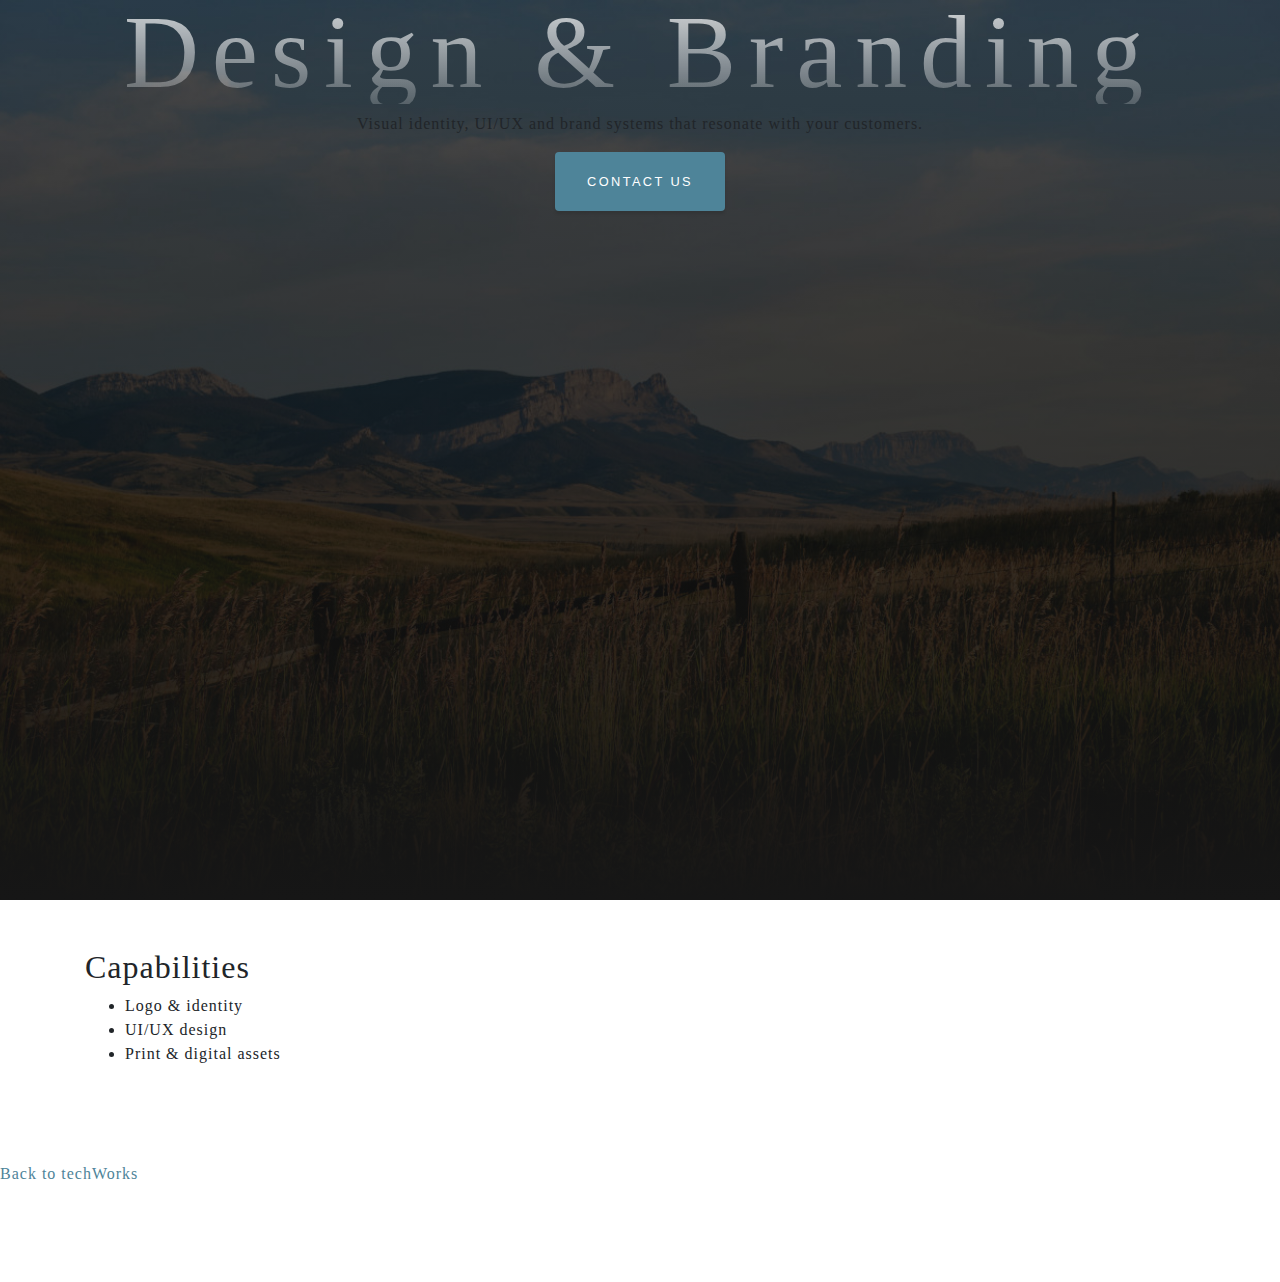
<file: design.html>
<!doctype html>
<html lang="en">
<head>
  <meta charset="utf-8">
  <meta name="viewport" content="width=device-width, initial-scale=1">
  <title>Design & Branding in Billings, MT | techWorks</title>
  <meta name="description" content="Branding, UI/UX, and graphic design services for Montana businesses to create memorable visual identities.">
  <link rel="canonical" href="https://techworksmontana.com/design.html">
  <link href="vendor/bootstrap.min.css" rel="stylesheet">
  <link href="css/style.css" rel="stylesheet">
</head>
<body>
  <header class="masthead">
    <div class="container text-center">
      <h1>Design & Branding</h1>
      <p>Visual identity, UI/UX and brand systems that resonate with your customers.</p>
      <a href="index.html#contact" class="btn btn-primary">Contact Us</a>
    </div>
  </header>
  <main class="container mt-5">
    <section>
      <h2>Capabilities</h2>
      <ul>
        <li>Logo & identity</li>
        <li>UI/UX design</li>
        <li>Print & digital assets</li>
      </ul>
    </section>
  </main>
  <footer>
    <p><a href="index.html">Back to techWorks</a></p>
  </footer>
</body>
</html>
</file>
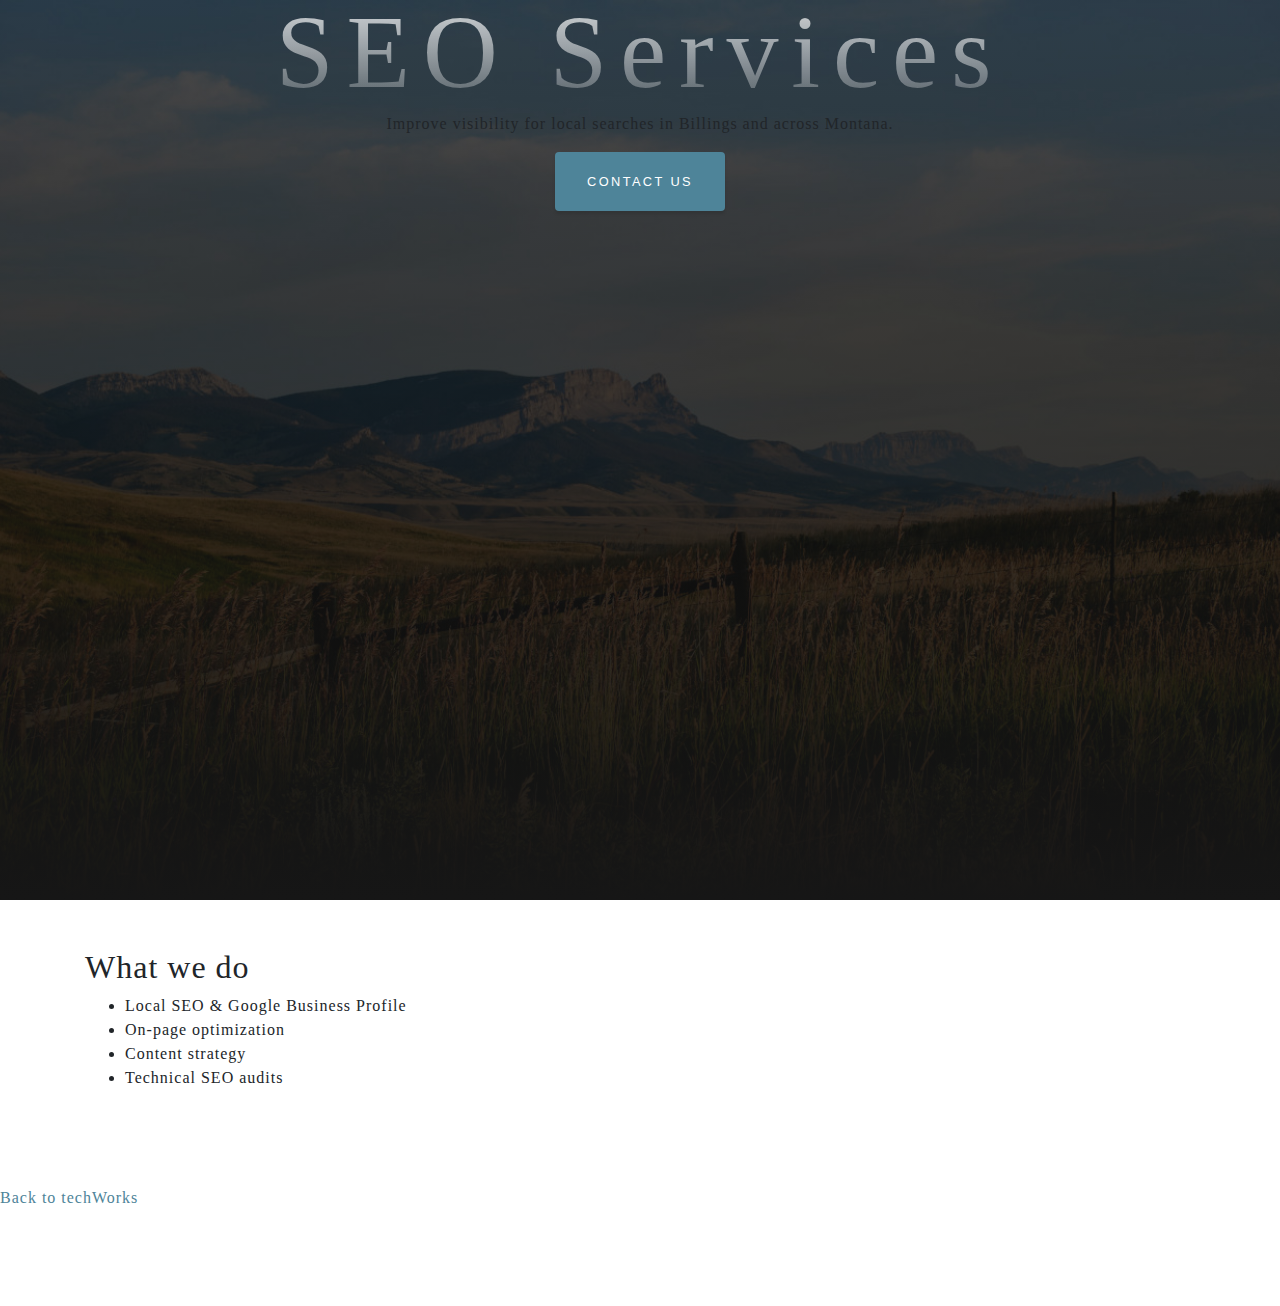
<file: seo.html>
<!doctype html>
<html lang="en">
<head>
  <meta charset="utf-8">
  <meta name="viewport" content="width=device-width, initial-scale=1">
  <title>SEO Services in Billings, MT | techWorks</title>
  <meta name="description" content="Local and technical SEO for Montana businesses: keyword research, on-page optimization, and local citations.">
  <link rel="canonical" href="https://techworksmontana.com/seo.html">
  <link href="vendor/bootstrap.min.css" rel="stylesheet">
  <link href="css/style.css" rel="stylesheet">
</head>
<body>
  <header class="masthead">
    <div class="container text-center">
      <h1>SEO Services</h1>
      <p>Improve visibility for local searches in Billings and across Montana.</p>
      <a href="index.html#contact" class="btn btn-primary">Contact Us</a>
    </div>
  </header>
  <main class="container mt-5">
    <section>
      <h2>What we do</h2>
      <ul>
        <li>Local SEO & Google Business Profile</li>
        <li>On-page optimization</li>
        <li>Content strategy</li>
        <li>Technical SEO audits</li>
      </ul>
    </section>
  </main>
  <footer>
    <p><a href="index.html">Back to techWorks</a></p>
  </footer>
</body>
</html>
</file>
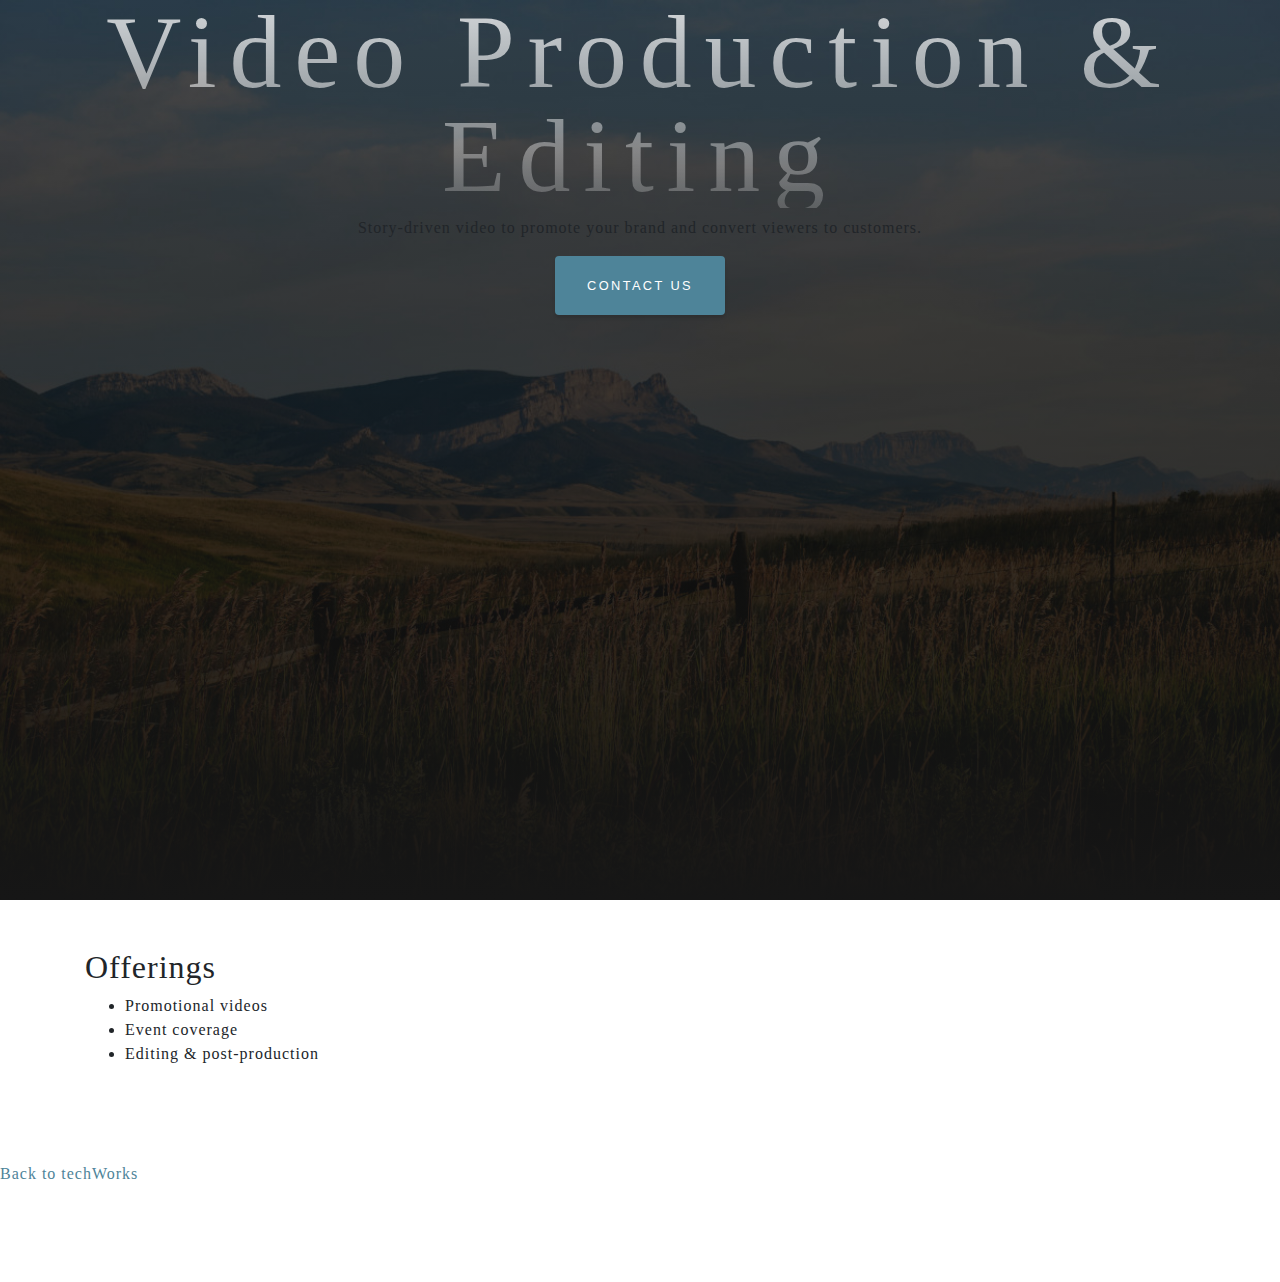
<file: video.html>
<!doctype html>
<html lang="en">
<head>
  <meta charset="utf-8">
  <meta name="viewport" content="width=device-width, initial-scale=1">
  <title>Video Production & Editing in Billings, MT | techWorks</title>
  <meta name="description" content="Professional video editing and production to showcase your business and drive engagement.">
  <link rel="canonical" href="https://techworksmontana.com/video.html">
  <link href="vendor/bootstrap.min.css" rel="stylesheet">
  <link href="css/style.css" rel="stylesheet">
</head>
<body>
  <header class="masthead">
    <div class="container text-center">
      <h1>Video Production & Editing</h1>
      <p>Story-driven video to promote your brand and convert viewers to customers.</p>
      <a href="index.html#contact" class="btn btn-primary">Contact Us</a>
    </div>
  </header>
  <main class="container mt-5">
    <section>
      <h2>Offerings</h2>
      <ul>
        <li>Promotional videos</li>
        <li>Event coverage</li>
        <li>Editing & post-production</li>
      </ul>
    </section>
  </main>
  <footer>
    <p><a href="index.html">Back to techWorks</a></p>
  </footer>
</body>
</html>
</file>
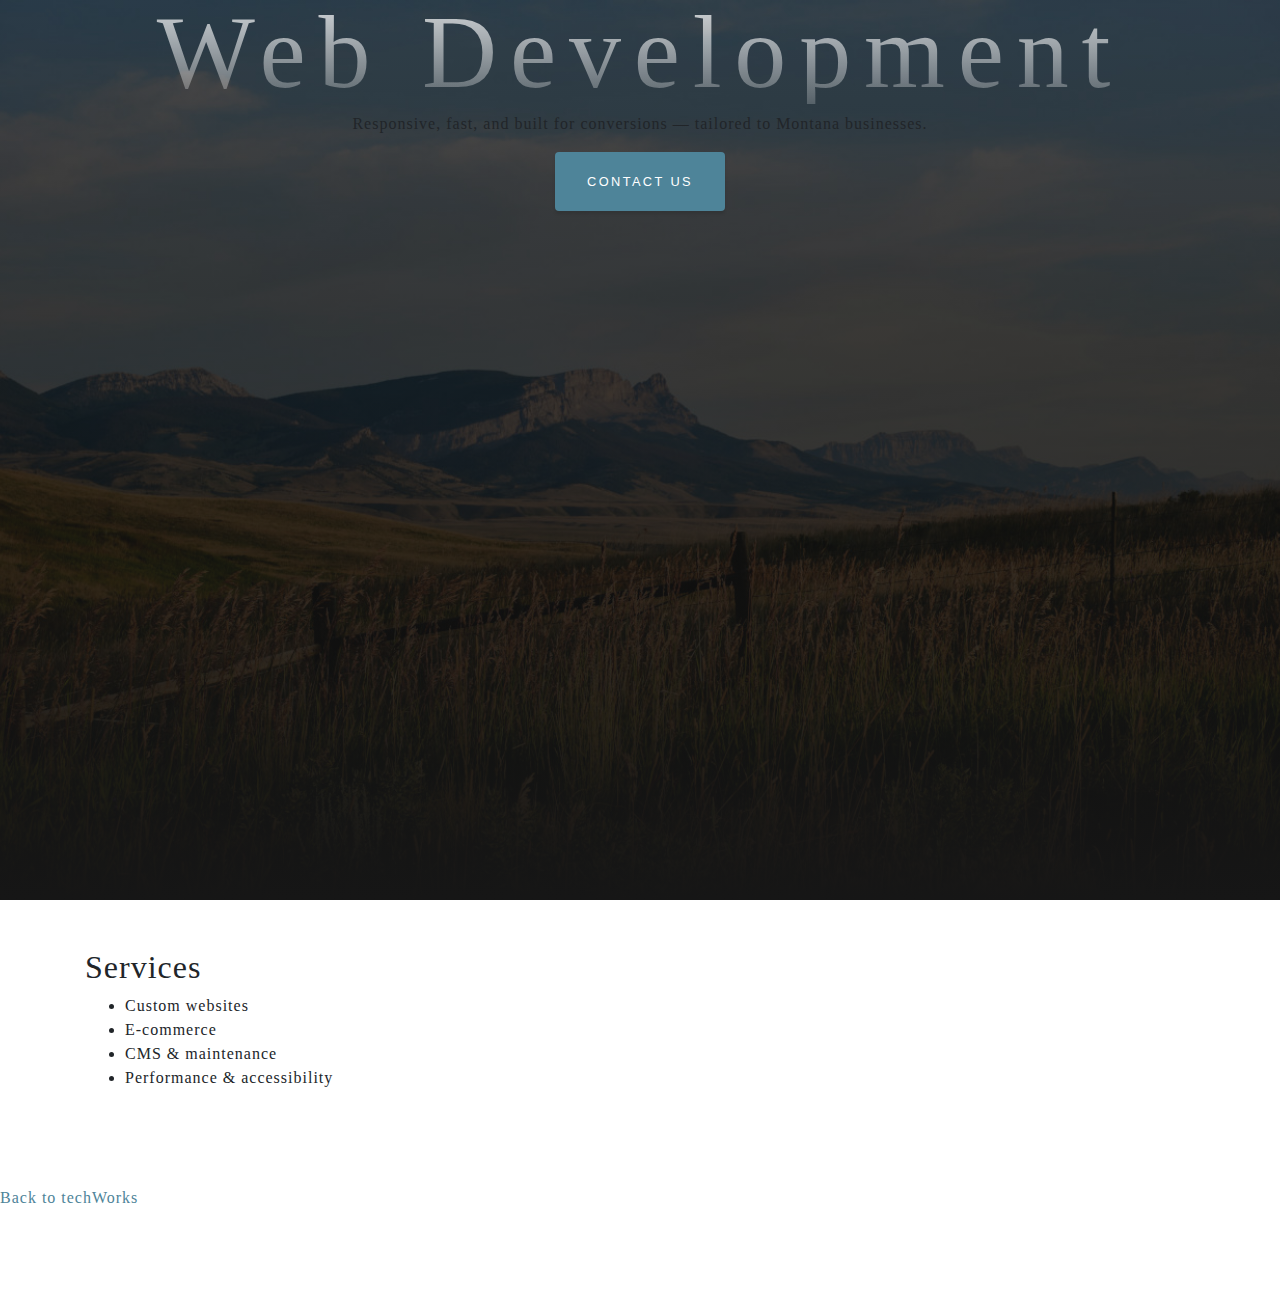
<file: web.html>
<!doctype html>
<html lang="en">
<head>
  <meta charset="utf-8">
  <meta name="viewport" content="width=device-width, initial-scale=1">
  <title>Web Development in Billings, MT | techWorks</title>
  <meta name="description" content="Custom web development for Montana businesses — responsive sites, e-commerce, CMS and performance optimization.">
  <link rel="canonical" href="https://techworksmontana.com/web.html">
  <link href="vendor/bootstrap.min.css" rel="stylesheet">
  <link href="css/style.css" rel="stylesheet">
</head>
<body>
  <header class="masthead">
    <div class="container text-center">
      <h1>Web Development</h1>
      <p>Responsive, fast, and built for conversions — tailored to Montana businesses.</p>
      <a href="index.html#contact" class="btn btn-primary">Contact Us</a>
    </div>
  </header>
  <main class="container mt-5">
    <section>
      <h2>Services</h2>
      <ul>
        <li>Custom websites</li>
        <li>E-commerce</li>
        <li>CMS & maintenance</li>
        <li>Performance & accessibility</li>
      </ul>
    </section>
  </main>
  <footer>
    <p><a href="index.html">Back to techWorks</a></p>
  </footer>
</body>
</html>
</file>
<file: css/style.css>
:root {
  --tech-green: #4e8499;
  --tech-focus-green: #4f837f;
  --tech-active-green: #3c6360;
  --tech-black: #161616;
  --tech-nav-link: rgba(255, 255, 255, 0.5);
  --tech-nav-link-hover: rgba(255, 255, 255, 0.75);
  --faded-white: fade(white, 80%);
}

#mainNav {
  background-color: white;
}

#mainNav .navbar-toggler {
  font-size: 80%;
  padding: 0.75rem;
  color: var(--tech-green);
  border: 1px solid var(--tech-green);
}

#mainNav .navbar-toggler:focus {
  outline: none;
}

#mainNav .navbar-brand {
  color: var(--tech-black);
  /* font-weight: 700; */
  padding: .9rem 0;
  font-family: 'Oswald', sans-serif;
}

#mainNav .navbar-nav .nav-item:hover {
  color: var(--faded-white);
  outline: none;
  background-color: transparent;
}

#mainNav .navbar-nav .nav-item:active, #mainNav .navbar-nav .nav-item:focus {
  outline: none;
  background-color: transparent;
}

.logo-width {
  min-width: 180px;
}

.logo-width img {
  max-width: 75px;
}

.masthead {
  position: relative;
  width: 100%;
  height: auto;
  min-height: 35rem;
  padding: 15rem 0;
  background: linear-gradient(to bottom, rgba(22, 22, 22, 0.3) 0%, rgba(22, 22, 22, 0.7) 75%, #161616 100%), url("../img/michael-bourgault-wV1gNxqelfk-unsplash.jpg");
  background-position: center;
  background-repeat: no-repeat;
  background-attachment: scroll;
  background-size: cover;
}

.masthead.success {
  background: linear-gradient(to bottom, rgba(22, 22, 22, 0.3) 0%, rgba(22, 22, 22, 0.7) 75%, #161616 100%), url("../img/michael-bourgault-wV1gNxqelfk-unsplash.jpg");
  background-position: center;
  background-repeat: no-repeat;
  background-attachment: scroll;
  background-size: cover;
}

.masthead h1 {
  font-family: 'Oswald';
  font-size: 3.2rem;
  line-height: 2.5rem;
  letter-spacing: 0.8rem;
  background: -webkit-linear-gradient(rgba(255, 255, 255, 0.8), rgba(255, 255, 255, 0.2));
  -webkit-text-fill-color: transparent;
  clip: text;
  background-clip: text;
  -webkit-background-clip: text;
}

.masthead h2 {
  max-width: 20rem;
  font-size: 1rem;
}

.btn {
  box-shadow: 0 0.1875rem 0.1875rem 0 rgba(0, 0, 0, 0.1) !important;
  padding: 1.25rem 2rem;
  font-family: 'Montserrat', sans-serif;
  font-size: 80%;
  text-transform: uppercase;
  letter-spacing: .15rem;
  border: 0;
}

.btn-primary {
  background-color: var(--tech-green);
}

.btn-primary:hover {
  background-color: var(--tech-green);
}

.btn-primary:focus {
  background-color: var(--tech-green);
  color: white;
}

.btn-primary:active {
  background-color: var(--tech-green) !important;
}

/* .chevron {
  position: absolute;
  bottom: 0px;
} */

#chevron {
  position: absolute;
  bottom: 20px;
  left: 50%;
  transform: translateX(-50%);
  font-size: 2em; /* Adjust size as needed */
  color: rgba(255, 255, 255, 0.5); /* Adjust color as needed */
  cursor: pointer;
  animation: bounce 2s 3;
}

@keyframes bounce {
  0%, 20%, 50%, 80%, 100% {
      transform: translateX(-50%) translateY(0);
  }
  40% {
      transform: translateX(-50%) translateY(-20px);
  }
  60% {
      transform: translateX(-50%) translateY(-15px);
  }
}


.services-section {
  padding-top: 10rem;
  padding-bottom: 7rem;
  background: linear-gradient(to bottom, #161616 0%, rgba(22, 22, 22, 0.9) 75%, rgba(22, 22, 22, 0.8) 100%);
}

.services-section .card,
.success .card
 {
  border: 0;
  border-bottom: 0.25rem solid var(--tech-green);
  background-color: var(--tech-black);
  color: var(--tech-nav-link);
}

.projects-section {
  padding: 7rem 0;
}

.projects-section .featured-text {
  padding: 2rem;
}

.projects-section .project-text {
  padding: 3rem;
  font-size: 90%;
}

/* .about-section {
  padding: 7rem 0;
  background: linear-gradient(to top, #161616 0%, rgba(22, 22, 22, 0.9) 75%, rgba(22, 22, 22, 0.8) 100%);
}

.about-section .card {
  border: 0;
  border-bottom: 0.25rem solid var(--tech-green);
  background-color: var(--tech-black);
  color: var(--tech-nav-link);
} */

.contact-section {
  padding: 10rem 0;
  background: linear-gradient(to bottom, rgba(22, 22, 22, 0.1) 0%, rgba(22, 22, 22, 0.5) 75%, #161616 100%), url("../img/footer.jpg");
  background-position: center;
  background-repeat: no-repeat;
  background-attachment: scroll;
  background-size: cover;
}

.contact-section .form-inline input {
  box-shadow: 0 0.1875rem 0.1875rem 0 rgba(0, 0, 0, 0.1) !important;
  padding: 1.25rem 2rem;
  height: auto;
  font-family: 'Montserrat', sans-serif;
  font-size: 80%;
  text-transform: uppercase;
  letter-spacing: 0.15rem;
  border: 0;
}

.info-section {
  padding: 5rem 0 0;
}

.info-section .card {
  border: 0;
  border-bottom: 0.25rem solid var(--tech-green);
}

.info-section .card h4 {
  font-size: 0.8rem;
  font-family: 'Montserrat', sans-serif;
  text-transform: uppercase;
  letter-spacing: 0.15rem;
}

.info-section .card hr {
  border-color: var(--tech-green);
  border-width: 0.25rem;
  width: 3rem;
}

/* .info-section .social {
  margin-top: 5rem;
}

.info-section .social a {
  text-align: center;
  height: 3rem;
  width: 3rem;
  background: rgba(255, 255, 255, 0.1);
  border-radius: 100%;
  line-height: 3rem;
  color: rgba(255, 255, 255, 0.3);
}

.info-section .social a:hover {
  color: var(--tech-nav-link);
}

.info-section .social a:active {
  color: white;
} */

body {
  font-family: 'Nunito';
  letter-spacing: 0.0625em;
}

a {
  color: var(--tech-green);
}

a:focus, a:hover {
  text-decoration: none;
  color: var(--tech-active-green);
}

.bg-black {
  background-color: var(--tech-black) !important;
}

.bg-primary {
  background-color: var(--tech-green) !important;
}

.text-primary {
  color: var(--tech-green) !important;
}

footer {
  padding: 5rem 0;
}

@media (min-width: 768px) {
  .masthead h1 {
    font-size: 4rem;
    line-height: 4rem;
  }
}

@media (min-width: 992px) {
  #mainNav {
    padding-top: 0;
    padding-bottom: 0;
    border-bottom: none;
    background-color: transparent;
    transition: background-color 0.3s ease-in-out;
  }

  #mainNav .navbar-brand {
    padding: .5rem 0;
    color: var(--tech-nav-link);
  }

  #mainNav .nav-link {
    transition: none;
    padding: 2rem 1.5rem;
    color: var(--tech-nav-link);
  }

  #mainNav .nav-link:hover {
    color: var(--tech-nav-link-hover);
  }

  #mainNav .nav-link:active {
    color: white;
  }

  #mainNav.navbar-shrink {
    background-color: white;
  }

  #mainNav.navbar-shrink .navbar-brand {
    color: var(--tech-black);
  }

  #mainNav.navbar-shrink .nav-link {
    color: var(--tech-black);
    padding: 1.25rem 1.5rem 1rem;
    border-bottom: 0.25rem solid transparent;
  }

  #mainNav.navbar-shrink .nav-link:hover {
    color: var(--tech-green);
  }

  #mainNav.navbar-shrink .nav-link:active {
    color: var(--tech-active-green);
  }

  #mainNav.navbar-shrink .nav-link.active {
    color: var(--tech-green);
    outline: none;
    border-bottom: 0.25rem solid var(--tech-green);
  }

  .masthead {
    height: 100vh;
    padding: 0;
  }

  .masthead h1 {
    font-size: 6.5rem;
    line-height: 6.5rem;
    letter-spacing: 0.8rem;
  }

  .masthead h2 {
    max-width: 30rem;
    font-size: 1.25rem;
  }

  .projects-section .featured-text {
    padding: 0 0 0 2rem;
    border-left: 0.5rem solid var(--tech-green);
  }

  .projects-section .project-text {
    padding: 5rem;
  }

  .projects-section .project-text hr {
    border-color: var(--tech-green);
    border-width: .25rem;
    width: 30%;
  }
}
</file>
